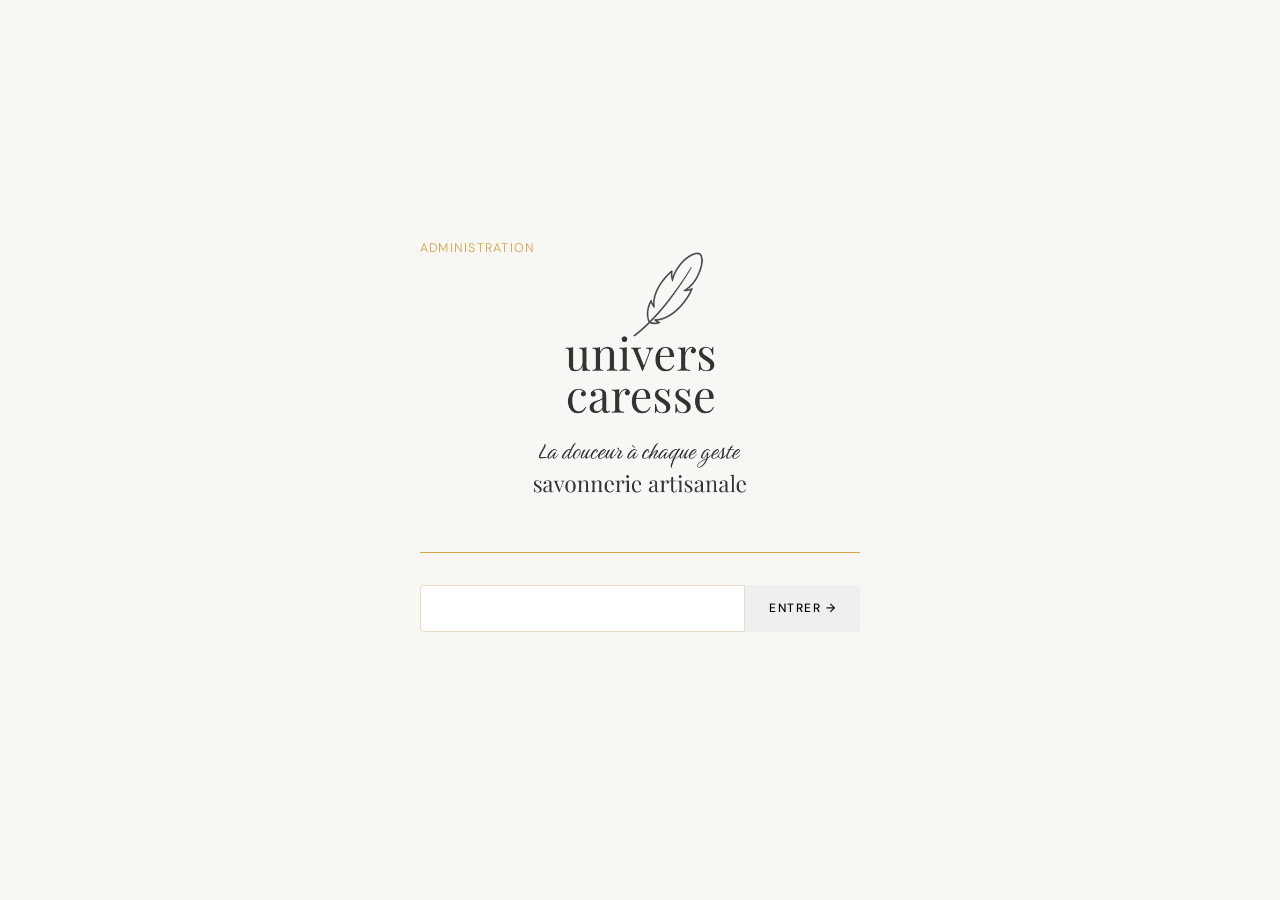
<file: admin/login.html>
<!DOCTYPE html>
<html lang="fr">
<head>
  <meta charset="UTF-8">
  <meta name="viewport" content="width=device-width, initial-scale=1">
  <link rel="icon" type="image/png" href="../Images/plume.png">
  <title>Connexion — Univers Caresse</title>
  <link rel="preconnect" href="https://fonts.googleapis.com">
  <link rel="preconnect" href="https://fonts.gstatic.com" crossorigin>
  <link href="https://fonts.googleapis.com/css2?family=Birthstone&family=DM+Sans:wght@300;400;500&family=Playfair+Display:ital,wght@0,400;0,600;1,400&display=swap" rel="stylesheet">
  <link rel="stylesheet" href="../css/style.css">
</head>
<body class="login-body">
  <div class="login-contenu">
    <div class="login-logo-wrap">
      <p class="login-admin-label">Administration</p>
      <img src="../Images/Logofinal.png" alt="Univers Caresse" class="hero-logo-img login-logo">
    </div>
    <div class="login-separateur"></div>
    <div class="login-champ">
      <div class="login-row">
        <input type="password" id="input-mdp" class="form-ctrl login-input">
        <button class="btn btn-hero login-btn" onclick="valider()">ENTRER →</button>
      </div>
      <p id="erreur-mdp" class="connexion-erreur"></p>
    </div>
  </div>
  
  <script>
    if (sessionStorage.getItem('uc_admin') === 'true') {
      window.location.href = '/univers-caresse/admin/';
    }
    function valider() {
      const mdp = document.getElementById('input-mdp').value;
      if (mdp === '2026') {
        sessionStorage.setItem('uc_admin', 'true');
        window.location.href = '/univers-caresse/admin/';
      } else {
        document.getElementById('erreur-mdp').textContent = 'Mot de passe incorrect.';
        document.getElementById('input-mdp').value = '';
        document.getElementById('input-mdp').focus();
      }
    }
    document.getElementById('input-mdp').addEventListener('keydown', e => {
      if (e.key === 'Enter') valider();
    });
  </script>
</body>
</html>
</file>
<file: css/style.css>
/* ═══════════════════════════════════════
   UNIVERS CARESSE — style.css
   Source unique — public + admin
   Mis à jour : 5 mars 2026
   ═══════════════════════════════════════ */

/* ═══════════════════════════════════════
   VARIABLES
   ═══════════════════════════════════════ */
   
:root {
  --primary:        #5a8a3a;
  --primary-dark:   #4a6e2e;
  --accent:         #d4a445;
  --danger:         #c44536;
  --blanc:          #f9f7f4;
  --beige:          #e8dcc8;
  --gris:           #8b8680;
  --gris-fonce:     #3d3b39;
  --logo:           #333333;
  --nav-h:          72px;
  --padding-page:   80px;
  --padding-mobile: 20px;

  /* PRIMARY */
  --primary-04:    rgba(90,138,58,0.04);
  --primary-05:     rgba(90,138,58,0.05);
  --primary-06:     rgba(90,138,58,0.06);
  --primary-08:     rgba(90,138,58,0.08);
  --primary-10:     rgba(90,138,58,0.10);
  --primary-12:     rgba(90,138,58,0.12);
  --primary-15:     rgba(90,138,58,0.15);
  --primary-16:     rgba(90,138,58,0.16);
  --primary-18:     rgba(90,138,58,0.18);
  --primary-20:     rgba(90,138,58,0.20);
  --primary-30:     rgba(90,138,58,0.30);
  --primary-40:     rgba(90,138,58,0.40);
  --primary-50:     rgba(90,138,58,0.50);
  --primary-60:     rgba(90,138,58,0.60);
  --primary-70:     rgba(90,138,58,0.70);
  --primary-75:     rgba(90,138,58,0.75);
  --primary-80:     rgba(90,138,58,0.80);
  --primary-85:     rgba(90,138,58,0.85);
  --primary-88:     rgba(90,138,58,0.88);
  --primary-90:     rgba(90,138,58,0.90);

  /* DANGER */
  --danger-06:      rgba(196,69,54,0.06);
  --danger-08:      rgba(196,69,54,0.08);
  --danger-10:      rgba(196,69,54,0.10);
  --danger-15:      rgba(196,69,54,0.15);
  --danger-16:      rgba(196,69,54,0.16);
  --danger-20:      rgba(196,69,54,0.20);
  --danger-30:      rgba(196,69,54,0.30);
  --danger-40:      rgba(196,69,54,0.40);
  --danger-50:      rgba(196,69,54,0.50);
  --danger-60:      rgba(196,69,54,0.60);
  --danger-70:      rgba(196,69,54,0.70);
  --danger-75:      rgba(196,69,54,0.75);
  --danger-80:      rgba(196,69,54,0.80);
  --danger-85:      rgba(196,69,54,0.85);
  --danger-88:      rgba(196,69,54,0.88);
  --danger-90:      rgba(196,69,54,0.90);

  /* ACCENT */
  --accent-08:      rgba(212,164,69,0.08);
  --accent-10:      rgba(212,164,69,0.10);
  --accent-12:      rgba(212,164,69,0.12);
  --accent-15:      rgba(212,164,69,0.15);
  --accent-20:      rgba(212,164,69,0.20);
  --accent-30:      rgba(212,164,69,0.30);
  --accent-40:      rgba(212,164,69,0.40);
  --accent-50:      rgba(212,164,69,0.50);
  --accent-60:      rgba(212,164,69,0.60);
  --accent-70:      rgba(212,164,69,0.70);
  --accent-75:      rgba(212,164,69,0.75);
  --accent-80:      rgba(212,164,69,0.80);
  --accent-85:      rgba(212,164,69,0.85);
  --accent-88:      rgba(212,164,69,0.88);
  --accent-90:      rgba(212,164,69,0.90);

  /* BEIGE */
  --beige-08:       rgba(232,220,200,0.08);
  --beige-10:       rgba(232,220,200,0.10);
  --beige-15:       rgba(232,220,200,0.15);
  --beige-20:       rgba(232,220,200,0.20);
  --beige-30:       rgba(232,220,200,0.30);
  --beige-40:       rgba(232,220,200,0.40);
  --beige-50:       rgba(232,220,200,0.50);
  --beige-60:       rgba(232,220,200,0.60);
  --beige-70:       rgba(232,220,200,0.70);
  --beige-75:       rgba(232,220,200,0.75);
  --beige-80:       rgba(232,220,200,0.80);
  --beige-85:       rgba(232,220,200,0.85);
  --beige-88:       rgba(232,220,200,0.88);
  --beige-90:       rgba(232,220,200,0.90);

  /* BLANC */
  --blanc-15:       rgba(249,247,244,0.15);
  --blanc-20:       rgba(249,247,244,0.20);
  --blanc-30:       rgba(249,247,244,0.30);
  --blanc-40:       rgba(249,247,244,0.40);
  --blanc-50:       rgba(249,247,244,0.50);
  --blanc-60:       rgba(249,247,244,0.60);
  --blanc-70:       rgba(249,247,244,0.70);
  --blanc-75:       rgba(249,247,244,0.75);
  --blanc-80:       rgba(249,247,244,0.80);
  --blanc-85:       rgba(249,247,244,0.85);
  --blanc-88:       rgba(249,247,244,0.88);
  --blanc-90:       rgba(249,247,244,0.90);
  --blanc-92:       rgba(249,247,244,0.92);

  /* BLANC PUR */
  --blanc-pur-15:   rgba(255,255,255,0.15);
  --blanc-pur-45:   rgba(255,255,255,0.45);
  --blanc-pur-50:   rgba(255,255,255,0.50);
  --blanc-pur-60:   rgba(255,255,255,0.60);
  --blanc-pur-65:   rgba(255,255,255,0.65);
  --blanc-pur-70:   rgba(255,255,255,0.70);
  --blanc-pur-75:   rgba(255,255,255,0.75);
  --blanc-pur-80:   rgba(255,255,255,0.80);
  --blanc-pur-85:   rgba(255,255,255,0.85);
  --blanc-pur-88:   rgba(255,255,255,0.88);
  --blanc-pur-90:   rgba(255,255,255,0.90);

  /* GRIS */
  --gris-08:        rgba(139,134,128,0.08);
  --gris-10:        rgba(139,134,128,0.10);
  --gris-15:        rgba(139,134,128,0.15);
  --gris-20:        rgba(139,134,128,0.20);
  --gris-30:        rgba(139,134,128,0.30);
  --gris-40:        rgba(139,134,128,0.40);
  --gris-50:        rgba(139,134,128,0.50);
  --gris-60:        rgba(139,134,128,0.60);
  --gris-70:        rgba(139,134,128,0.70);
  --gris-75:        rgba(139,134,128,0.75);
  --gris-80:        rgba(139,134,128,0.80);
  --gris-85:        rgba(139,134,128,0.85);
  --gris-88:        rgba(139,134,128,0.88);
  --gris-90:        rgba(139,134,128,0.90);

  /* GRIS FONCÉ */
  --gris-fonce-08:  rgba(61,59,57,0.08);
  --gris-fonce-10:  rgba(61,59,57,0.10);
  --gris-fonce-15:  rgba(61,59,57,0.15);
  --gris-fonce-20:  rgba(61,59,57,0.20);
  --gris-fonce-30:  rgba(61,59,57,0.30);
  --gris-fonce-40:  rgba(61,59,57,0.40);
  --gris-fonce-50:  rgba(61,59,57,0.50);
  --gris-fonce-60:  rgba(61,59,57,0.60);
  --gris-fonce-70:  rgba(61,59,57,0.70);
  --gris-fonce-75:  rgba(61,59,57,0.75);
  --gris-fonce-80:  rgba(61,59,57,0.80);
  --gris-fonce-85:  rgba(61,59,57,0.85);
  --gris-fonce-88:  rgba(61,59,57,0.88);
  --gris-fonce-90:  rgba(61,59,57,0.90);

  /* NOIR */
  --noir-08:        rgba(0,0,0,0.08);
  --noir-10:        rgba(0,0,0,0.10);
  --noir-15:        rgba(0,0,0,0.15);
  --noir-20:        rgba(0,0,0,0.20);
  --noir-30:        rgba(0,0,0,0.30);
  --noir-40:        rgba(0,0,0,0.40);
  --noir-50:        rgba(0,0,0,0.50);
  --noir-60:        rgba(0,0,0,0.60);
  --noir-70:        rgba(0,0,0,0.70);
  --noir-75:        rgba(0,0,0,0.75);
  --noir-80:        rgba(0,0,0,0.80);
  --noir-85:        rgba(0,0,0,0.85);
  --noir-88:        rgba(0,0,0,0.88);
  --noir-90:        rgba(0,0,0,0.90);
}

/* ═══════════════════════════════════════
   RESET
   ═══════════════════════════════════════ */
* { margin: 0; padding: 0; box-sizing: border-box; }
html { scroll-behavior: smooth; }
body {
  font-family: 'DM Sans', sans-serif;
  font-weight: 300;
  background: var(--blanc);
  color: var(--gris-fonce);
  overflow-x: hidden;
}

/* ═══════════════════════════════════════
   TYPOGRAPHIE
   ═══════════════════════════════════════ */
h1, h2, h3 { font-family: 'Playfair Display', serif; }
p { white-space: pre-line; }

/* ═══════════════════════════════════════
   NAVIGATION
   ═══════════════════════════════════════ */
nav {
  position: fixed; top: 0; left: 0; right: 0; z-index: 100;
  height: var(--nav-h);
display: flex; align-items: center; justify-content: flex-end;
  padding: 0 48px;
  background: rgba(249,247,244,0.92);
  backdrop-filter: blur(12px);
  border-bottom: none;
  transition: box-shadow 0.3s;
}
nav.scrolled { box-shadow: 0 2px 20px rgba(90,138,58,0.08); }

.nav-logo { display: flex; flex-direction: column; text-decoration: none; line-height: 1.1; }
.logo-nom { font-family: 'Playfair Display', serif; font-size: 1.2rem; font-weight: 600; color: var(--logo); letter-spacing: 0.04em; }
.logo-tagline { font-family: 'Birthstone', cursive; font-size: 0.95rem; color: var(--accent); line-height: 1.2; }
.logo-sub { font-family: 'Playfair Display', serif; font-size: 0.6rem; font-weight: 400; color: var(--gris); letter-spacing: 0.18em; text-transform: lowercase; }

.nav-links { display: flex; gap: 32px; list-style: none; margin-left: auto; }
.nav-links a {
  font-family: 'DM Sans', sans-serif;
  font-size: 0.78rem; letter-spacing: 0.1em; text-transform: uppercase;
  color: var(--gris); text-decoration: none; font-weight: 400;
  transition: color 0.2s; position: relative;
}
.nav-links a::after {
  content: ''; position: absolute; bottom: -4px; left: 0; right: 0;
  height: 1px; background: var(--accent);
  transform: scaleX(0); transition: transform 0.3s;
}
.nav-links a:hover { color: var(--primary); }
.nav-links a:hover::after { transform: scaleX(1); }
.nav-links a.active { color: var(--primary); }
.nav-links a.active::after { transform: scaleX(1); }

.nav-actions { display: flex; align-items: center; gap: 12px; margin-left: auto; }

.btn-connexion {
  font-family: 'DM Sans', sans-serif;
  font-size: 0.72rem; letter-spacing: 0.1em; text-transform: uppercase;
  padding: 8px 18px; border: 1px solid var(--beige);
  background: transparent; color: var(--gris); cursor: pointer; transition: all 0.2s;
}
.btn-connexion:hover { border-color: var(--primary); color: var(--primary); }
.btn-deconnexion { border-color: var(--danger); color: var(--danger); }
.btn-deconnexion:hover { background: var(--danger); color: white; border-color: var(--danger); }

.btn-nav-admin {
  font-family: 'DM Sans', sans-serif;
  font-size: 0.72rem; letter-spacing: 0.1em; text-transform: uppercase;
  padding: 8px 18px; border: 1px solid var(--beige);
  background: transparent; color: var(--gris); cursor: pointer; transition: all 0.2s;
  text-decoration: none; display: inline-flex; align-items: center;
}
.btn-nav-admin:hover { border-color: var(--primary); color: var(--primary); }

.nav-badge {
  font-family: 'DM Sans', sans-serif;
  font-size: 0.62rem; letter-spacing: 0.18em; text-transform: uppercase;
  background: var(--primary); color: white; padding: 4px 12px;
}

.burger { display: none; flex-direction: column; gap: 5px; background: none; border: none; cursor: pointer; padding: 4px; }
.burger span { display: block; width: 22px; height: 2px; background: var(--gris-fonce); transition: all 0.3s; }

/* ═══════════════════════════════════════
   MAIN & SPA
   ═══════════════════════════════════════ */
main { padding-top: var(--nav-h); }
.page-section { display: none; }
.page-section.active { display: block; }

/* ═══════════════════════════════════════
   ANIMATIONS
   ═══════════════════════════════════════ */
.fade-in { opacity: 0; transform: translateY(24px); transition: opacity 2s ease, transform 2s ease; }
.fade-in.visible { opacity: 1; transform: translateY(0); }
@keyframes fadeIn { to { opacity: 1; transform: none; } }

.mosaic-item { opacity: 1; }
.mosaic-soap-label { opacity: 0; transform: translateY(10px); transition: opacity 0.8s ease, transform 0.8s ease; }
.mosaic-item.visible .mosaic-soap-label { opacity: 1; transform: translateY(0); }
.delay-1 { animation-delay: 0.1s; }
.delay-2 { animation-delay: 0.2s; }
.delay-3 { animation-delay: 0.35s; }
.delay-4 { animation-delay: 0.5s; }
.delay-5 { animation-delay: 0.65s; }
@keyframes spin { to { transform: rotate(360deg); } }
@keyframes modalEntre {
  from { opacity: 0; transform: translateY(16px); }
  to   { opacity: 1; transform: none; }
}

/* ═══════════════════════════════════════
   BOUTONS
   ═══════════════════════════════════════ */
.btn {
  display: inline-flex; align-items: center; gap: 8px;
  font-family: 'DM Sans', sans-serif;
  font-size: 0.75rem; letter-spacing: 0.12em; text-transform: uppercase;
  font-weight: 500; cursor: pointer; border: none;
  padding: 11px 24px; transition: all 0.2s; text-decoration: none;
}
.btn-sm { padding: 7px 16px; font-size: 0.68rem; }

.btn-primary {
  display: inline-flex; align-items: center; gap: 10px;
  background: var(--primary); color: white; border: none;
  padding: 12px 28px; font-family: 'DM Sans', sans-serif;
  font-size: 0.78rem; letter-spacing: 0.12em; text-transform: uppercase;
  font-weight: 500; cursor: pointer; transition: background 0.2s;
}
.btn-primary:hover { background: var(--primary-dark); }

.btn-secondary {
  display: inline-flex; align-items: center; gap: 10px;
  background: rgba(90,138,58,0.1); color: var(--primary); border: none;
  padding: 12px 28px; font-family: 'DM Sans', sans-serif;
  font-size: 0.78rem; letter-spacing: 0.12em; text-transform: uppercase;
  font-weight: 500; cursor: pointer; transition: background 0.2s;
}
.btn-secondary:hover { background: rgba(90,138,58,0.18); }

.btn-danger {
  display: inline-flex; align-items: center; gap: 10px;
  background: var(--danger); color: white; border: none;
  padding: 12px 28px; font-family: 'DM Sans', sans-serif;
  font-size: 0.78rem; letter-spacing: 0.12em; text-transform: uppercase;
  font-weight: 500; cursor: pointer; transition: background 0.2s;
}
.btn-danger:hover { background: #a33528; }

.btn-accent {
  display: inline-flex; align-items: center; gap: 10px;
  background: var(--accent); color: white; border: none;
  padding: 12px 28px; font-family: 'DM Sans', sans-serif;
  font-size: 0.78rem; letter-spacing: 0.12em; text-transform: uppercase;
  font-weight: 500; cursor: pointer; transition: background 0.2s;
}
.btn-accent:hover { background: #b8892e; }

.btn-outline {
  background: transparent; color: var(--gris); border: 1px solid var(--beige);
}
.btn-outline:hover { border-color: var(--primary); color: var(--primary); }
.btn-icone { padding: 11px 14px; margin-left: auto !important; }

.btn-edit {
  background: rgba(90,138,58,0.08); color: var(--primary);
  padding: 6px 14px; font-size: 0.68rem;
  font-family: 'DM Sans', sans-serif; font-weight: 500;
  letter-spacing: 0.1em; text-transform: uppercase;
  border: none; cursor: pointer; transition: background 0.2s;
}
.btn-edit:hover { background: rgba(90,138,58,0.16); }

.btn-suppr {
  background: rgba(196,69,54,0.08); color: var(--danger);
  padding: 6px 14px; font-size: 0.68rem;
  font-family: 'DM Sans', sans-serif; font-weight: 500;
  letter-spacing: 0.1em; text-transform: uppercase;
  border: none; cursor: pointer; transition: background 0.2s;
}
.btn-suppr:hover { background: rgba(196,69,54,0.16); }

.btn-finaliser {
  background: var(--accent); color: white;
  font-family: 'DM Sans', sans-serif; font-size: 0.75rem;
  letter-spacing: 0.12em; text-transform: uppercase; font-weight: 500;
  padding: 11px 28px; border: none; cursor: pointer; transition: filter 0.2s;
}
.btn-finaliser:hover { filter: brightness(1.08); }

.btn-envoyer {
  display: inline-flex; align-items: center; gap: 12px;
  background: var(--primary); color: white; border: none;
  padding: 16px 40px; font-family: 'DM Sans', sans-serif;
  font-size: 0.78rem; letter-spacing: 0.15em; text-transform: uppercase;
  font-weight: 500; cursor: pointer; transition: background 0.2s, transform 0.2s;
}
.btn-envoyer:hover { background: var(--primary-dark); transform: translateY(-1px); }
.btn-envoyer svg { width: 16px; height: 16px; transition: transform 0.3s; }
.btn-envoyer:hover svg { transform: translateX(4px); }
.btn-envoyer:disabled { opacity: 0.6; cursor: not-allowed; transform: none; }

/* ═══════════════════════════════════════
   FORMULAIRES
   ═══════════════════════════════════════ */
.form-group { margin-bottom: 20px; }
.form-groupe { display: flex; flex-direction: column; gap: 6px; }

.form-label {
  font-family: 'DM Sans', sans-serif;
  font-size: 0.72rem; letter-spacing: 0.1em; text-transform: uppercase;
  color: var(--gris); display: block; margin-bottom: 8px; font-weight: 500;
}
.form-label span { color: var(--danger); }
.form-optionnel { font-weight: 300; text-transform: none; letter-spacing: 0; font-size: 0.68rem; color: var(--beige); }

.form-control, .form-ctrl {
  width: 100%; padding: 14px 14px 10px;
  font-family: 'DM Sans', sans-serif; font-size: 1rem; font-weight: 300;
  border: 1px solid var(--beige); background: white; color: var(--gris-fonce);
  outline: none; transition: border-color 0.2s; -webkit-appearance: none; appearance: none;
}
.form-control:focus, .form-ctrl:focus { border-color: var(--primary); }
textarea.form-control, textarea.form-ctrl { resize: vertical; min-height: 120px; line-height: 1.6; }
textarea.textarea-auto { resize: none; overflow: hidden; }
select.form-control, select.form-ctrl { cursor: pointer; }
.form-ctrl[readonly] { background: rgba(232,220,200,0.3); color: var(--gris); }

.form-erreur { font-family: 'DM Sans', sans-serif; font-size: 0.78rem; color: var(--danger); margin-bottom: 16px; }
.form-actions { display: flex; gap: 10px; margin-top: 24px; flex-wrap: wrap; }
.form-submit { margin-top: 8px; display: flex; align-items: center; gap: 16px; flex-wrap: wrap; }
.form-note { font-family: 'DM Sans', sans-serif; font-size: 0.72rem; color: var(--gris); font-weight: 300; }

.form-grille { display: grid; grid-template-columns: 1fr 1fr; gap: 16px 24px; }

.ingredient-rangee { display: flex; gap: 8px; align-items: center; margin-bottom: 8px; }
.ingredient-rangee .form-ctrl:first-child { flex: 1; }
.ingredient-rangee .form-ctrl:nth-child(2) { flex: 2; }
.ingredient-rangee .form-ctrl:nth-child(3) { width: 90px; flex: none; }
.checkboxes-groupe { display: flex; flex-wrap: wrap; gap: 8px 24px; padding: 8px 0; }
.checkboxes-groupe label { display: flex; align-items: center; gap: 6px; cursor: pointer; font-size: 0.95rem; }
.checkboxes-groupe input[type="checkbox"] { width: 16px; height: 16px; cursor: pointer; accent-color: var(--primary); }
.form-row-2 { display: grid; grid-template-columns: 1fr 1fr; gap: 16px; }
.col-plein { grid-column: 1 / -1; }
.col-petit { max-width: 120px; }
/* ═══════════════════════════════════════
   MESSAGES
   ═══════════════════════════════════════ */
.msg-zone { min-height: 0; }
.msg {
  padding: 12px 18px; margin-bottom: 16px;
  font-family: 'DM Sans', sans-serif; font-size: 0.84rem;
  display: flex; align-items: center; gap: 10px;
}
.msg-succes, #msg-succes {
  background: rgba(90,138,58,0.08); border-left: 3px solid var(--primary);
  color: var(--gris-fonce); padding: 20px 24px; margin-top: 20px;
  font-family: 'DM Sans', sans-serif; font-size: 0.88rem; line-height: 1.6; display: none;
}
.msg-erreur, #msg-erreur {
  background: rgba(196,69,54,0.06); border-left: 3px solid var(--danger);
  color: var(--gris-fonce); padding: 20px 24px; margin-top: 20px;
  font-family: 'DM Sans', sans-serif; font-size: 0.88rem; line-height: 1.6; display: none;
}

/* ═══════════════════════════════════════
   MODAL
   ═══════════════════════════════════════ */
.modal-overlay {
  display: none; position: fixed; inset: 0; z-index: 200;
  background: rgba(30,28,25,0.6); backdrop-filter: blur(4px);
  align-items: center; justify-content: center;
}
.modal-overlay.ouvert { display: flex; }

.modal-connexion {
  background: var(--blanc); padding: 48px 40px;
  width: 90%; max-width: 380px; position: relative;
  animation: modalEntre 0.3s ease;
}
.modal-fermer {
  position: absolute; top: 16px; right: 16px;
  background: rgba(255,255,255,0.85); border: none; cursor: pointer;
  color: var(--gris-fonce); font-size: 1rem; transition: all 0.2s;
  width: 32px; height: 32px; border-radius: 50%;
  display: flex; align-items: center; justify-content: center;
  z-index: 10;
}
.modal-fermer:hover { color: var(--gris-fonce); }
.modal-titre { font-family: 'Playfair Display', serif; font-size: 1.6rem; font-weight: 400; margin-bottom: 28px; color: var(--gris-fonce); }

.modal-produit {
  background: var(--blanc); max-width: 820px; width: 90%;
  max-height: min(88vh, 900px);
  display: grid; grid-template-columns: 1fr 2fr 1fr;
  overflow-y: auto;
  animation: modalEntre 0.35s ease;
}
.modal-visuel-hex { min-height: 320px; }
.modal-visuel-photo { min-height: 320px; position: relative; display: flex; align-items: center; justify-content: center; }
.modal-visuel-photo img { position: absolute; inset: 0; width: 100%; height: 100%; object-fit: cover; }
.modal-contenu { padding: 40px 32px; }
.modal-collection { font-family: 'DM Sans', sans-serif; font-size: 0.68rem; letter-spacing: 0.18em; text-transform: uppercase; color: var(--accent); margin-bottom: 10px; }
.modal-nom { font-family: 'Playfair Display', serif; font-size: 1.8rem; font-weight: 600; color: var(--gris-fonce); margin-bottom: 4px; }
.modal-ligne { font-family: 'DM Sans', sans-serif; font-size: 0.78rem; color: var(--gris); margin-bottom: 8px; font-weight: 300; }
.modal-desc-ligne { font-family: 'DM Sans', sans-serif; font-size: 0.78rem; color: var(--gris); margin-bottom: 20px; font-weight: 300; font-style: italic; }
.ligne-groupe { margin-bottom: 48px; }
.ligne-groupe-entete { margin-bottom: 24px; padding-bottom: 16px; border-bottom: 1px solid var(--beige); }
.ligne-groupe-nom { font-family: 'Playfair Display', serif; font-size: 1.3rem; font-weight: 400; color: var(--gris-fonce); margin-bottom: 8px; }
.ligne-groupe-desc { font-family: 'DM Sans', sans-serif; font-size: 0.88rem; line-height: 1.7; color: var(--gris); font-weight: 300; }
.modal-desc { font-family: 'DM Sans', sans-serif; font-size: 0.85rem; line-height: 1.85; color: var(--gris); font-weight: 300; margin-bottom: 24px; }
.modal-formats-titre { font-family: 'DM Sans', sans-serif; font-size: 0.68rem; letter-spacing: 0.15em; text-transform: uppercase; color: var(--gris); margin-bottom: 10px; }
.modal-formats { display: flex; gap: 8px; flex-wrap: wrap; margin-bottom: 24px; }
.modal-format { padding: 10px 18px; border: 1px solid var(--beige); cursor: pointer; font-family: 'DM Sans', sans-serif; font-size: 0.78rem; transition: all 0.2s; color: var(--gris); text-align: center; min-width: 80px; }
.modal-format:hover, .modal-format.selectionne { border-color: var(--primary); color: var(--primary); background: rgba(90,138,58,0.04); }
.modal-format-prix { font-family: 'Playfair Display', serif; font-size: 1rem; color: var(--primary); display: block; margin-top: 2px; }
.modal-cta { width: 100%; padding: 16px; background: var(--primary); color: white; border: none; font-family: 'DM Sans', sans-serif; font-size: 0.78rem; letter-spacing: 0.15em; text-transform: uppercase; cursor: pointer; transition: background 0.2s; font-weight: 500; }
.modal-cta:hover { background: var(--primary-dark); }

.modal-admin-overlay {
  display: none; position: fixed; inset: 0; z-index: 300;
  background: rgba(30,28,25,0.6); backdrop-filter: blur(4px);
  align-items: center; justify-content: center;
}
.modal-admin-overlay.ouvert { display: flex; }
.modal-admin { background: var(--blanc); max-width: 860px; width: 94%; max-height: 88vh; overflow-y: auto; animation: modalEntre 0.3s ease; }
.modal-admin-header { padding: 24px 32px; border-bottom: 1px solid var(--beige); display: flex; align-items: center; justify-content: space-between; gap: 16px; }
.modal-admin-titre { font-family: 'Playfair Display', serif; font-size: 1.3rem; color: var(--gris-fonce); }
.modal-admin-info { font-family: 'DM Sans', sans-serif; font-size: 0.78rem; color: var(--gris); margin-top: 2px; }
.modal-admin-body { padding: 28px 32px; }

/* ═══════════════════════════════════════
   CHARGEMENT / SPINNER
   ═══════════════════════════════════════ */
.chargement { text-align: center; padding: 80px 20px; font-family: 'DM Sans', sans-serif; color: var(--gris); font-size: 0.9rem; }
.chargement-spinner { width: 36px; height: 36px; border: 2px solid var(--beige); border-top-color: var(--primary); border-radius: 50%; animation: spin 0.8s linear infinite; margin: 0 auto 16px; }
.spinner { display: inline-block; width: 20px; height: 20px; border: 2px solid var(--beige); border-top-color: var(--primary); border-radius: 50%; animation: spin 0.8s linear infinite; margin-right: 10px; vertical-align: middle; }
.chargement-erreur { color: var(--gris); font-family: 'DM Sans', sans-serif; }

/* ═══════════════════════════════════════
   FOOTER
   ═══════════════════════════════════════ */
footer {
  background: url('../Images/fond.png') center center / cover no-repeat;
  color: var(--blanc-pur-75);
  padding: 28px var(--padding-page);
  display: flex; justify-content: space-between; align-items: center;
  font-family: 'DM Sans', sans-serif; font-size: 0.78rem; letter-spacing: 0.06em;
  position: relative;
}
footer::before {
  content: ''; position: absolute; inset: 0;
  background: var(--gris-fonce-60);
  z-index: 0;
}
footer > * { position: relative; z-index: 1; }
.footer-logo { font-family: 'Playfair Display', serif; font-size: 1.3rem; color: white; font-weight: 400; letter-spacing: 0.04em; }
.footer-tagline { font-family: 'Birthstone', cursive; font-size: 1.1rem; margin-top: 4px; color: var(--accent); }

/* ═══════════════════════════════════════
   HERO ACCUEIL PUBLIC
   ═══════════════════════════════════════ */
.hero { min-height: calc(100vh - var(--nav-h)); display: grid; grid-template-columns: 1fr 1fr; }
.hero-left { display: flex; flex-direction: column; justify-content: flex-start; align-items: stretch; padding: 24px 64px 80px 80px; position: relative; }
.hero-left::after { display: none; }
.hero-eyebrow { font-family: 'DM Sans', sans-serif; font-size: 0.7rem; letter-spacing: 0.25em; text-transform: uppercase; color: var(--accent); margin-bottom: 24px; font-weight: 500; min-height: 1.2rem; }
.hero-cta { display: flex; align-items: center; gap: 16px; background: var(--primary); color: white; padding: 16px 36px; font-size: 0.78rem; font-family: 'DM Sans', sans-serif; letter-spacing: 0.15em; text-transform: uppercase; text-decoration: none; font-weight: 500; transition: background 0.3s, transform 0.2s; }
.hero-cta:hover { background: var(--primary-dark); transform: translateY(-1px); }
.hero-cta svg { width: 16px; height: 16px; transition: transform 0.3s; }
.hero-cta:hover svg { transform: translateX(4px); }
.hero-stats { display: flex; justify-content: space-between; margin-top: 16px; padding-top: 16px; border-top: 1px solid var(--beige); width: 100%; max-width: 480px; margin-left: auto; margin-right: auto; }
.hero-stat { flex: 1; text-align: center; }
.hero-stat-num { font-family: 'Playfair Display', serif; font-size: 2.2rem; font-weight: 600; color: var(--primary); line-height: 1; }
.hero-stat-label { font-family: 'DM Sans', sans-serif; font-size: 0.7rem; letter-spacing: 0.1em; color: var(--gris); text-transform: uppercase; margin-top: 4px; }
.hero-right { position: relative; overflow: hidden; background: url('../Images/fond.png') center center / cover no-repeat; padding-bottom: 24px; }
.hero-logo-img { max-width: 325px; width: 100%; margin-bottom: 16px; display: block; margin-left: auto; margin-right: auto; }

.hero-mosaic { display: grid; grid-template-columns: 1fr 1fr; grid-template-rows: 1fr 1fr; height: 100%; gap: 16px; padding: 16px; }
.mosaic-item { overflow: hidden; position: relative; }
.mosaic-item:first-child { grid-row: span 2; }
.mosaic-soap { width: 100%; height: 100%; display: flex; align-items: center; justify-content: center; font-family: 'DM Sans', sans-serif; color: rgba(255,255,255,0.9); text-transform: uppercase; position: relative; overflow: hidden; transition: transform 0.6s; opacity: 0.82; }
.mosaic-soap:hover { transform: scale(1.03); }
.mosaic-soap-accent  { background: var(--accent);  height: 100%; }
.mosaic-soap-primary { background: var(--primary); height: 100%; }
.mosaic-soap-gris    { background: var(--gris);    height: 100%; }
.mosaic-soap-label { position: relative; z-index: 1; text-align: center; }
.mosaic-soap-name { font-size: 0.85rem; font-weight: 500; display: block; }
.mosaic-soap-col { font-size: 0.62rem; opacity: 0.75; letter-spacing: 0.12em; }

/* ═══════════════════════════════════════
   SECTION COLLECTIONS — ACCUEIL
   ═══════════════════════════════════════ */
.section-collections { padding: var(--padding-page); background: var(--blanc); }
.section-header { display: flex; align-items: baseline; gap: 24px; margin-bottom: 48px; }
.section-title { font-family: 'Playfair Display', serif; font-size: 2rem; font-weight: 400; color: var(--gris-fonce); }
.section-line { flex: 1; height: 1px; background: var(--beige); margin-top: 24px; }
.section-count { font-family: 'DM Sans', sans-serif; font-size: 0.72rem; letter-spacing: 0.15em; color: var(--accent); text-transform: uppercase; }

.collections-strip { display: grid; grid-template-columns: repeat(auto-fill, minmax(200px, 1fr)); gap: 2px; }
.collection-tile { aspect-ratio: 3/4; position: relative; overflow: hidden; cursor: pointer; background: var(--beige); text-decoration: none; display: block; }
.collection-tile-bg { position: absolute; inset: 0; transition: transform 0.6s ease; background: linear-gradient(135deg, var(--col-hex-1, var(--primary)) 0%, var(--col-hex-2, var(--primary-dark)) 100%); }
.collection-tile:hover .collection-tile-bg { transform: scale(1.05); }
.collection-tile-overlay { position: absolute; inset: 0; background: linear-gradient(to top, rgba(30,28,25,0.7) 0%, rgba(30,28,25,0.1) 60%, transparent 100%); }
.collection-tile-content { position: absolute; bottom: 0; left: 0; right: 0; padding: 20px 16px; }
.collection-tile-name { font-family: 'Playfair Display', serif; font-size: 1.2rem; font-weight: 600; color: white; letter-spacing: 0.03em; display: block; }
.collection-tile-slogan { font-family: 'DM Sans', sans-serif; font-size: 0.68rem; color: rgba(255,255,255,0.75); margin-top: 4px; display: block; letter-spacing: 0.04em; font-weight: 300; }

/* ═══════════════════════════════════════
   EN-TÊTE DE PAGE
   ═══════════════════════════════════════ */
.page-entete { padding: var(--padding-page) var(--padding-page) 56px; border-bottom: 1px solid var(--beige); display: flex; align-items: center; justify-content: space-between; gap: 40px; }
.page-entete-gauche { max-width: 560px; }
.page-entete-eyebrow { font-family: 'DM Sans', sans-serif; font-size: 0.7rem; letter-spacing: 0.25em; text-transform: uppercase; color: var(--accent); margin-bottom: 16px; font-weight: 500; }
.page-entete-titre { font-family: 'Playfair Display', serif; font-size: clamp(2.2rem, 3.5vw, 3.2rem); font-weight: 400; line-height: 1.1; color: var(--gris-fonce); }
.page-entete-titre em { font-style: italic; color: var(--primary); }
.page-entete-plume { width: 100px; opacity: 0.15; flex-shrink: 0; }

/* ═══════════════════════════════════════
   QUI SOMMES-NOUS
   ═══════════════════════════════════════ */
.page-hero { padding: var(--padding-page) var(--padding-page) 64px; border-bottom: 1px solid var(--beige); display: grid; grid-template-columns: 1fr 1fr; gap: 80px; align-items: center; }
.page-hero-eyebrow { font-family: 'DM Sans', sans-serif; font-size: 0.7rem; letter-spacing: 0.25em; text-transform: uppercase; color: var(--accent); margin-bottom: 20px; font-weight: 500; }
.page-hero-titre { font-family: 'Playfair Display', serif; font-size: clamp(2.5rem, 4vw, 4rem); font-weight: 400; line-height: 1.1; color: var(--gris-fonce); margin-bottom: 8px; }
.page-hero-titre em { font-style: italic; color: var(--primary); display: block; }
.page-hero-texte { font-family: 'DM Sans', sans-serif; font-size: 1rem; line-height: 1.9; color: var(--gris); font-weight: 300; margin-top: 28px; max-width: 480px; }
.page-hero-signature { font-family: 'Birthstone', cursive; font-size: 1.8rem; color: var(--accent); margin-top: 20px; margin-bottom: 4px; }
.page-hero-titre-signature { font-family: 'DM Sans', sans-serif; font-size: 0.72rem; letter-spacing: 0.15em; text-transform: uppercase; color: var(--gris); font-weight: 400; }
.page-hero-signature-bloc { margin-top: 24px; padding-top: 20px; border-top: 1px solid var(--beige); }
.page-hero-visuel { display: flex; align-items: center; justify-content: center; max-width: 480px; }
.page-hero-visuel-bg { width: 100%; aspect-ratio: 4/5; background: var(--beige); display: flex; align-items: center; justify-content: center; position: relative; overflow: hidden; }
.page-hero-visuel-bg img.photo-ambiance { width: 100%; height: 100%; object-fit: cover; position: absolute; inset: 0; }
.plume-deco { width: 180px; opacity: 0.25; position: relative; z-index: 1; }

.section-texte { padding: var(--padding-page); display: grid; grid-template-columns: 1fr 1fr; gap: 80px; align-items: start; }
.texte-principal p { font-family: 'DM Sans', sans-serif; font-size: 1rem; line-height: 1.9; color: var(--gris); font-weight: 300; margin-bottom: 24px; }
.texte-principal p:last-child { margin-bottom: 0; }
.valeur-item { padding: 28px 0; border-bottom: 1px solid var(--beige); }
.valeur-item:first-child { padding-top: 0; }
.valeur-item:last-child { border-bottom: none; }
.valeur-num { font-family: 'Playfair Display', serif; font-size: 2rem; font-weight: 600; color: var(--beige); line-height: 1; margin-bottom: 8px; }
.valeur-titre { font-family: 'Playfair Display', serif; font-size: 1.1rem; font-weight: 600; color: var(--gris-fonce); margin-bottom: 8px; }
.valeur-desc { font-family: 'DM Sans', sans-serif; font-size: 0.85rem; line-height: 1.7; color: var(--gris); font-weight: 300; }

.bandeau-citation { background: var(--primary); padding: 64px var(--padding-page); text-align: center; }
.citation-texte { font-family: 'Playfair Display', serif; font-size: clamp(1.4rem, 2.5vw, 2rem); font-weight: 400; font-style: italic; color: white; line-height: 1.5; max-width: 800px; margin: 0 auto 20px; }
.citation-source { font-family: 'DM Sans', sans-serif; font-size: 0.75rem; letter-spacing: 0.2em; text-transform: uppercase; color: rgba(255,255,255,0.65); }

.section-cta { padding: var(--padding-page); text-align: center; border-top: 1px solid var(--beige); }
.section-cta h2 { font-family: 'Playfair Display', serif; font-size: 2rem; font-weight: 400; color: var(--gris-fonce); margin-bottom: 16px; }
.section-cta p { font-family: 'DM Sans', sans-serif; font-size: 0.9rem; color: var(--gris); font-weight: 300; margin-bottom: 40px; }
.section-cta a { display: inline-flex; align-items: center; gap: 14px; background: var(--primary); color: white; padding: 16px 40px; font-size: 0.78rem; font-family: 'DM Sans', sans-serif; letter-spacing: 0.15em; text-transform: uppercase; text-decoration: none; font-weight: 500; transition: background 0.3s, transform 0.2s; }
.section-cta a:hover { background: var(--primary-dark); transform: translateY(-1px); }
.section-cta a svg { width: 16px; height: 16px; transition: transform 0.3s; }
.section-cta a:hover svg { transform: translateX(4px); }

/* ═══════════════════════════════════════
   BON À SAVOIR
   ═══════════════════════════════════════ */
.bonne-section { padding: 64px var(--padding-page); border-bottom: 1px solid var(--beige); }
.bonne-section:last-of-type { border-bottom: none; }
.bonne-section-titre { font-family: 'Playfair Display', serif; font-size: 1.5rem; font-weight: 600; color: var(--gris-fonce); margin-bottom: 32px; display: flex; align-items: center; gap: 16px; }
.bonne-section-titre::after { content: ''; flex: 1; height: 1px; background: var(--beige); }
.items-grille { display: grid; grid-template-columns: repeat(auto-fill, minmax(280px, 1fr)); gap: 24px; }
.info-card { background: white; padding: 28px 28px 28px 24px; border-left: 3px solid var(--primary); }
.info-card.accent { border-left-color: var(--accent); }
.info-card.neutre { border-left-color: var(--beige); }
.info-card-titre { font-family: 'DM Sans', sans-serif; font-size: 0.78rem; font-weight: 500; letter-spacing: 0.08em; text-transform: uppercase; color: var(--gris-fonce); margin-bottom: 10px; }
.info-card-texte { font-family: 'DM Sans', sans-serif; font-size: 0.88rem; line-height: 1.75; color: var(--gris); font-weight: 300; }
.note-allergenes { margin: 0 var(--padding-page) 64px; background: rgba(212,164,69,0.08); border: 1px solid rgba(212,164,69,0.3); padding: 28px 32px; display: flex; gap: 20px; align-items: flex-start; }
.note-allergenes-icone { width: 20px; height: 20px; flex-shrink: 0; margin-top: 2px; color: var(--accent); }
.note-allergenes-texte { font-family: 'DM Sans', sans-serif; font-size: 0.85rem; line-height: 1.7; color: var(--gris-fonce); font-weight: 300; }
.note-allergenes-texte strong { font-weight: 500; display: block; margin-bottom: 4px; }

/* ═══════════════════════════════════════
   CONTACT
   ═══════════════════════════════════════ */
.contact-grille { padding: 72px var(--padding-page) var(--padding-page); display: grid; grid-template-columns: 1fr 1.6fr; gap: 80px; align-items: start; }
.contact-info-titre { font-family: 'Playfair Display', serif; font-size: 1.4rem; font-weight: 400; color: var(--gris-fonce); margin-bottom: 24px; }
.contact-info-desc { font-family: 'DM Sans', sans-serif; font-size: 0.9rem; line-height: 1.8; color: var(--gris); font-weight: 300; margin-bottom: 40px; }
.contact-item { display: flex; gap: 16px; align-items: flex-start; padding: 20px 0; border-bottom: 1px solid var(--beige); }
.contact-item:first-of-type { border-top: 1px solid var(--beige); }
.contact-item-icone { width: 36px; height: 36px; background: rgba(90,138,58,0.08); display: flex; align-items: center; justify-content: center; flex-shrink: 0; margin-top: 2px; }
.contact-item-icone svg { width: 16px; height: 16px; color: var(--primary); }
.contact-item-label { font-family: 'DM Sans', sans-serif; font-size: 0.68rem; letter-spacing: 0.12em; text-transform: uppercase; color: var(--gris); font-weight: 500; margin-bottom: 4px; }
.contact-item-valeur { font-family: 'DM Sans', sans-serif; font-size: 0.9rem; color: var(--gris-fonce); font-weight: 300; }
.contact-item-valeur a { color: var(--primary); text-decoration: none; transition: color 0.2s; }
.contact-item-valeur a:hover { color: var(--primary-dark); }
.contact-delai { margin-top: 32px; padding: 20px 24px; background: rgba(90,138,58,0.06); border-left: 3px solid var(--primary); }
.contact-delai p { font-family: 'DM Sans', sans-serif; font-size: 0.82rem; line-height: 1.7; color: var(--gris); font-weight: 300; }
.contact-delai strong { font-weight: 500; color: var(--gris-fonce); }
.formulaire-titre { font-family: 'Playfair Display', serif; font-size: 1.4rem; font-weight: 400; color: var(--gris-fonce); margin-bottom: 32px; }

/* ═══════════════════════════════════════
   CATALOGUE PUBLIC
   ═══════════════════════════════════════ */
.catalogue-hero { padding: 56px var(--padding-page) 40px; border-bottom: 1px solid var(--beige); display: flex; align-items: flex-end; justify-content: space-between; }
.catalogue-title { font-family: 'Playfair Display', serif; font-size: 2.8rem; font-weight: 400; color: var(--gris-fonce); }
.catalogue-title span { color: var(--primary); font-style: italic; }
.catalogue-subtitle { font-family: 'DM Sans', sans-serif; font-size: 0.85rem; color: var(--gris); font-weight: 300; margin-top: 8px; }
.filtres-bar { padding: 20px var(--padding-page); display: flex; gap: 8px; flex-wrap: wrap; align-items: center; border-bottom: 1px solid var(--beige); background: var(--blanc); }
.filtre-label { font-family: 'DM Sans', sans-serif; font-size: 0.7rem; letter-spacing: 0.15em; text-transform: uppercase; color: var(--gris); margin-right: 8px; font-weight: 500; }
.filtre-btn { padding: 7px 18px; font-size: 0.72rem; letter-spacing: 0.08em; border: 1px solid var(--beige); background: transparent; color: var(--gris); cursor: pointer; font-family: 'DM Sans', sans-serif; text-transform: uppercase; transition: all 0.2s; font-weight: 400; }
.filtre-btn:hover { border-color: var(--primary); color: var(--primary); }
.filtre-btn.actif { background: var(--primary); border-color: var(--primary); color: white; }
.catalogue-body { padding: 48px var(--padding-page) 80px; }
.collection-section { margin-bottom: 72px; }
.collection-section.masquee { display: none; }
.collection-entete { display: grid; grid-template-columns: 1fr 340px; gap: 48px; margin-bottom: 36px; padding-bottom: 28px; border-bottom: 1px solid var(--beige); align-items: start; }
.collection-entete-nom { font-family: 'Playfair Display', serif; font-size: 2.2rem; font-weight: 400; color: var(--gris-fonce); margin-bottom: 4px; }
.collection-entete-slogan { font-family: 'Playfair Display', serif; font-size: 0.95rem; font-style: italic; color: var(--accent); margin-bottom: 14px; }
.collection-entete-desc { font-family: 'DM Sans', sans-serif; font-size: 0.85rem; line-height: 1.8; color: var(--gris); font-weight: 300; max-width: 560px; }
.collection-entete-visuel { aspect-ratio: 4/5; overflow: hidden; position: relative; }
.collection-entete-bg { width: 100%; aspect-ratio: 4/5; background: linear-gradient(135deg, color-mix(in srgb, var(--col-hex) 80%, transparent), color-mix(in srgb, var(--col-hex) 53%, transparent)); display: flex; align-items: center; justify-content: center; position: relative; overflow: hidden; }
.collection-entete-bg img { width: 100%; height: 100%; object-fit: cover; position: absolute; inset: 0; }
.entete-visuel-placeholder { font-family: 'Playfair Display', serif; font-size: 1.1rem; color: rgba(255,255,255,0.6); font-style: italic; letter-spacing: 0.06em; text-align: center; position: relative; z-index: 1; }
.produits-grille { display: grid; grid-template-columns: repeat(auto-fill, minmax(220px, 1fr)); gap: 24px; }
.carte-produit { background: white; cursor: pointer; transition: transform 0.3s, box-shadow 0.3s; }
.carte-produit:hover { transform: translateY(-6px); box-shadow: 0 16px 40px rgba(90,138,58,0.12); }
.carte-visuel { aspect-ratio: 1; position: relative; overflow: hidden; }
.carte-couleur { width: 100%; height: 100%; display: flex; align-items: center; justify-content: center; transition: transform 0.5s; position: relative; background: var(--col-hex); }
.carte-produit:hover .carte-couleur { transform: scale(1.04); }
.carte-couleur img { width: 100%; height: 100%; object-fit: cover; position: absolute; inset: 0; }
.carte-couleur-dot { position: absolute; bottom: 12px; right: 12px; width: 24px; height: 24px; border-radius: 50%; border: 2px solid var(--blanc-pur-60); background: var(--col-hex); }

.carte-infos { padding: 16px 16px 18px; background: color-mix(in srgb, var(--col-hex) 90%, transparent); }
.carte-photo-placeholder { position: absolute; inset: 0; display: flex; flex-direction: column; align-items: center; justify-content: center; gap: 8px; color: rgba(255,255,255,0.5); font-family: 'DM Sans', sans-serif; font-size: 0.62rem; letter-spacing: 0.1em; text-transform: uppercase; }
.carte-photo-placeholder svg { width: 26px; height: 26px; opacity: 0.4; }

.carte-infos.carte-infos-clair .carte-collection-badge,
.recette-infos.carte-infos-clair .recette-badge { color: var(--blanc-pur-75); }
.carte-infos.carte-infos-clair .carte-nom,
.recette-infos.carte-infos-clair .recette-nom { color: var(--blanc); }
.carte-infos.carte-infos-clair .carte-ligne,
.recette-infos.carte-infos-clair .recette-ligne { color: var(--blanc-pur-70); }
.carte-infos.carte-infos-clair .carte-prix,
.recette-infos.carte-infos-clair .recette-prix { color: var(--blanc); }
.carte-infos.carte-infos-clair .carte-bas { border-top-color: var(--blanc-pur-30); }

.carte-infos.carte-infos-fonce .carte-collection-badge,
.recette-infos.carte-infos-fonce .recette-badge { color: rgba(0,0,0,0.55); }
.carte-infos.carte-infos-fonce .carte-nom,
.recette-infos.carte-infos-fonce .recette-nom { color: rgba(0,0,0,0.85); }
.carte-infos.carte-infos-fonce .carte-ligne,
.recette-infos.carte-infos-fonce .recette-ligne { color: rgba(0,0,0,0.55); }
.carte-infos.carte-infos-fonce .carte-prix,
.recette-infos.carte-infos-fonce .recette-prix { color: rgba(0,0,0,0.85); }
.carte-collection-badge { display: inline-block; font-family: 'DM Sans', sans-serif; font-size: 0.6rem; letter-spacing: 0.12em; text-transform: uppercase; color: var(--accent); margin-bottom: 6px; font-weight: 500; }
.carte-nom { font-family: 'DM Sans', sans-serif; font-size: 1rem; font-weight: 500; color: var(--gris-fonce); margin-bottom: 4px; line-height: 1.2; }
.carte-ligne { font-family: 'DM Sans', sans-serif; font-size: 0.72rem; color: var(--gris); margin-bottom: 12px; font-weight: 300; }
.carte-bas { display: flex; align-items: center; justify-content: space-between; padding-top: 10px; border-top: 1px solid var(--beige); }
.carte-prix { font-family: 'Playfair Display', serif; font-size: 1.2rem; font-weight: 600; color: var(--primary); }
.carte-formats { display: flex; gap: 4px; flex-wrap: wrap; }
.carte-format-tag { padding: 3px 7px; font-family: 'DM Sans', sans-serif; font-size: 0.6rem; letter-spacing: 0.06em; border: 1px solid var(--beige); color: var(--gris); text-transform: uppercase; }

/* ═══════════════════════════════════════
   ADMIN — LAYOUT
   ═══════════════════════════════════════ */
.admin-layout { display: flex; padding-top: var(--nav-h); height: 100vh; overflow: hidden; }
.admin-contenu { flex: 1; margin-left: 0; padding: 48px 56px; min-width: 0; box-sizing: border-box; height: calc(100vh - var(--nav-h)); overflow-y: auto; }
.section-admin { display: none; }
.section-admin.visible { display: block; }
/* ═══════════════════════════════════════
   ADMIN — SIDEBAR
   ═══════════════════════════════════════ */
#burger-admin { display: flex; }
.sidebar { position: fixed; top: var(--nav-h); right: 0; left: auto; width: 220px; height: calc(100vh - var(--nav-h)); transform: translateX(100%); z-index: 90; background: var(--blanc); box-shadow: -4px 0 20px rgba(0,0,0,0.08); overflow-y: auto; }
.sidebar.ouvert { transform: translateX(0); }
.sidebar-overlay { display: none; position: fixed; inset: 0; background: rgba(30,28,25,0.4); z-index: 89; top: var(--nav-h); }
.sidebar-overlay.visible { display: block; }
.sidebar-groupe { margin-bottom: 4px; }
.sidebar-titre { font-family: 'DM Sans', sans-serif; font-size: 0.62rem; letter-spacing: 0.2em; text-transform: uppercase; color: var(--gris); padding: 14px 24px 6px; font-weight: 500; }
.sidebar-lien { display: block; padding: 9px 24px; font-family: 'DM Sans', sans-serif; font-size: 0.82rem; font-weight: 300; color: var(--gris); text-decoration: none; cursor: pointer; border: none; background: none; width: 100%; text-align: right; transition: all 0.15s; border-left: 3px solid transparent; }
.sidebar-lien:hover { background: rgba(90,138,58,0.05); color: var(--primary); }
.sidebar-lien.actif { background: rgba(90,138,58,0.08); color: var(--primary); border-left-color: var(--primary); font-weight: 500; }
.sidebar-lien.bientot { color: var(--beige); cursor: default; font-style: italic; }
.sidebar-lien.bientot:hover { background: none; color: var(--beige); }

.sidebar-sep { height: 1px; background: var(--beige); margin: 10px 24px; }

/* ═══════════════════════════════════════
   ADMIN — EN-TÊTE DE PAGE
   ═══════════════════════════════════════ */
.page-titre { font-family: 'Playfair Display', serif; font-size: 2rem; font-weight: 400; color: var(--gris-fonce); }
.page-titre em { font-style: italic; color: var(--primary); }
.page-sous-titre { font-family: 'DM Sans', sans-serif; font-size: 0.78rem; color: var(--gris); margin-top: 4px; letter-spacing: 0.04em; }

/* ═══════════════════════════════════════
   ADMIN — ACCUEIL
   ═══════════════════════════════════════ */
.accueil-admin { display: grid; grid-template-columns: 1fr 1fr; height: calc(100vh - var(--nav-h)); margin: -48px -56px -48px -56px; overflow: hidden; }
.accueil-gauche { display: flex; flex-direction: column; align-items: center; justify-content: center; text-align: center; padding: 24px 40px; border-right: 1px solid var(--beige); gap: 4px; overflow: hidden; }
.accueil-logo { max-width: 220px; width: 60%; height: auto; margin-bottom: 8px; }
.accueil-bonjour { font-family: 'Birthstone', cursive; font-size: 2.5rem; color: var(--accent); line-height: 1; align-self: center; letter-spacing: 0.05em; }
.accueil-chantal { font-family: 'Playfair Display', serif; font-size: 1.6rem; color: var(--primary); font-weight: 400; line-height: 1; margin-bottom: 0; align-self: center; }
.accueil-droite { display: grid; grid-template-columns: 1fr 1fr; grid-template-rows: 1fr 1fr; height: 100%; background: url('../Images/fond.png') center center / cover no-repeat; gap: 16px; padding: 16px; box-sizing: border-box; overflow: hidden; }
.accueil-grande-tuile { display: flex; flex-direction: row; align-items: stretch; height: 100%; gap: 2px; min-height: 0; }
.accueil-grande-tuile-vert       { background: var(--primary-70); }
.accueil-grande-tuile-jaune      { background: var(--accent-70); }
.accueil-grande-tuile-gris       { background: var(--gris-70); }
.accueil-grande-tuile-gris-fonce { background: var(--gris-fonce-70); }
.accueil-tuile { display: flex; flex-direction: column; align-items: center; justify-content: center; gap: 10px; font-family: 'DM Sans', sans-serif; font-size: 0.68rem; font-weight: 500; letter-spacing: 0.22em; text-transform: uppercase; color: white; cursor: pointer; border: none; transition: filter 0.4s ease; flex: 1; background: transparent; }
.accueil-tuile:hover { filter: brightness(1.08); }
.accueil-tuile:disabled { opacity: 0.4; cursor: default; filter: none; }
.tuile-icone { width: 36px; height: 36px; display: block; transition: transform 0.4s ease; }
.tuile-icone svg { width: 100%; height: 100%; }
.accueil-tuile:hover:not(:disabled) .tuile-icone { transform: translateY(-3px); }
.tuile-nom { position: relative; z-index: 1; }
.tuile-nom::after { content: ''; display: block; width: 20px; height: 1px; background: rgba(255,255,255,0.45); margin: 8px auto 0; transition: width 0.3s ease; }
.accueil-tuile-collections { background: var(--primary-70); }
.accueil-tuile-recettes    { background: var(--accent-70); }
.accueil-tuile-achats      { background: var(--gris-70); }
.accueil-tuile-stock       { background: var(--primary-50); }
.accueil-tuile-inventaire  { background: var(--gris-fonce-70); }
.accueil-tuile-factures    { background: var(--accent-50); }
.accueil-tuile-liste       { background: var(--primary-40); }
.accueil-tuile-divers      { background: var(--gris-50); }

/* ═══════════════════════════════════════
   ADMIN — FORM PANEL
   ═══════════════════════════════════════ */
.form-panel { display: none; background: white; border: 1px solid var(--beige); margin-bottom: 32px; overflow: hidden; }
.form-panel.visible { display: block; }
.form-panel-header { padding: 20px 28px 16px; border-bottom: 1px solid var(--beige); background: rgba(232,220,200,0.2); display: flex; align-items: center; gap: 16px; }
.form-panel-titre { font-family: 'Playfair Display', serif; font-size: 1.1rem; font-weight: 400; color: var(--gris-fonce); flex: 1; }
.form-body { padding: 28px 28px 28px; }
.form-body .form-actions { padding-top: 28px; padding-bottom: 28px; border-bottom: 1px solid var(--beige); }
 

/* ═══════════════════════════════════════
   ADMIN — TABLEAU
   ═══════════════════════════════════════ */
.tableau-wrap { overflow-x: auto; }
table { width: 100%; border-collapse: collapse; }
thead tr { border-bottom: 2px solid var(--beige); }
th { text-align: left; padding: 10px 16px; font-family: 'DM Sans', sans-serif; font-size: 0.62rem; letter-spacing: 0.15em; text-transform: uppercase; color: var(--gris); font-weight: 500; }
td { padding: 14px 16px; border-bottom: 1px solid rgba(232,220,200,0.4); font-family: 'DM Sans', sans-serif; font-size: 0.84rem; }
tr:hover td { background: rgba(232,220,200,0.15); }
tr.cliquable { cursor: pointer; }
.td-numero { font-weight: 500; font-family: 'Playfair Display', serif; }
.td-date { color: var(--gris); font-size: 0.82rem; }
.td-prix { color: var(--primary); font-weight: 500; font-family: 'Playfair Display', serif; }
.td-actions { display: flex; gap: 6px; flex-wrap: wrap; }

/* ═══════════════════════════════════════
   ADMIN — BADGES
   ═══════════════════════════════════════ */
.badge-collection { display: inline-block; font-family: 'DM Sans', sans-serif; font-size: 0.62rem; letter-spacing: 0.1em; text-transform: uppercase; padding: 3px 10px; font-weight: 500; background: rgba(212,164,69,0.12); color: var(--accent); }
.badge-statut-ok { font-family: 'DM Sans', sans-serif; font-size: 0.65rem; letter-spacing: 0.1em; text-transform: uppercase; padding: 3px 10px; font-weight: 500; background: rgba(90,138,58,0.1); color: var(--primary); }
.facture-totaux { padding: 16px 0; border-top: 1px solid var(--beige); margin-top: 8px; }
.facture-total-ligne { display: flex; justify-content: space-between; font-family: 'DM Sans', sans-serif; font-size: 0.88rem; color: var(--gris); padding: 4px 0; }
.facture-total-final { font-family: 'Playfair Display', serif; font-size: 1.2rem; color: var(--primary); font-weight: 500; border-top: 1px solid var(--beige); margin-top: 8px; padding-top: 8px; }
.badge-statut-cours { font-family: 'DM Sans', sans-serif; font-size: 0.65rem; letter-spacing: 0.1em; text-transform: uppercase; padding: 3px 10px; font-weight: 500; background: rgba(212,164,69,0.12); color: var(--accent); }

/* ═══════════════════════════════════════
   ADMIN — CARTES COLLECTIONS
   ═══════════════════════════════════════ */
.collections-grille { display: grid; grid-template-columns: repeat(auto-fill, minmax(200px, 1fr)); gap: 3px; margin-bottom: 32px; }
.collection-carte { position: relative; aspect-ratio: 3/4; overflow: hidden; background: var(--beige); }
.collection-carte-bg { position: absolute; inset: 0; transition: transform 0.5s ease; }
.collection-carte:hover .collection-carte-bg { transform: scale(1.04); }
.collection-carte-overlay { position: absolute; inset: 0; background: linear-gradient(to top, rgba(30,28,25,0.75) 0%, rgba(30,28,25,0.1) 55%, transparent 100%); }
.collection-carte-contenu { position: absolute; bottom: 0; left: 0; right: 0; padding: 20px 18px;margin-left: auto; }
.collection-carte-nom { font-family: 'Playfair Display', serif; font-size: 1.15rem; font-weight: 600; color: white; letter-spacing: 0.03em; display: block; margin-bottom: 4px; }
.collection-carte-slogan { font-family: 'DM Sans', sans-serif; font-size: 0.65rem; color: rgba(255,255,255,0.7); display: block; letter-spacing: 0.04em; font-weight: 300; }
.collection-carte-actions { position: absolute; top: 12px; right: 12px; display: flex; flex-direction: column; gap: 6px; opacity: 0; transition: opacity 0.2s; }
.collection-carte:hover .collection-carte-actions { opacity: 1; }
.carte-btn { font-family: 'DM Sans', sans-serif; font-size: 0.65rem; letter-spacing: 0.1em; text-transform: uppercase; padding: 6px 12px; border: none; cursor: pointer; font-weight: 500; }
.carte-btn-edit { background: rgba(255,255,255,0.88); color: var(--primary); }
.carte-btn-edit:hover { background: white; }
.carte-btn-suppr { background: rgba(196,69,54,0.88); color: white; }
.carte-btn-suppr:hover { background: var(--danger); }
.collection-lignes-liste { margin-top: 12px; display: flex; flex-direction: column; gap: 6px; }
.collection-ligne-item { display: flex; align-items: center; gap: 8px; background: rgba(255,255,255,0.15); padding: 6px 10px; border-radius: 2px; }
.collection-ligne-nom { color: white; font-family: 'DM Sans', sans-serif; font-size: 0.85rem; font-weight: 500; flex: 1; }
.collection-ligne-format { color: rgba(255,255,255,0.7); font-family: 'DM Sans', sans-serif; font-size: 0.75rem; }
.collection-ligne-actions { display: flex; gap: 4px; margin-left: 8px; }
.photo-preview { width: 120px; height: 120px; object-fit: cover; border-radius: 6px; display: block; margin-top: 8px; }

.couleur-apercu { width: 32px; height: 32px; border: 1px solid var(--beige); display: inline-block; vertical-align: middle; margin-left: 8px; background: var(--beige); }
.btn-ajouter-ingredient { margin-top: 8px; }
.text-right { text-align: right; }
.mt-24 { margin-top: 24px; }
.factures-compte { font-family: 'DM Sans', sans-serif; font-size: 0.78rem; color: var(--gris); margin-left: auto; }
.filtres-bar { display: flex; gap: 12px; flex-wrap: wrap; margin-bottom: 24px; align-items: center; }
.filtre-select { width: auto; min-width: 180px; }
.filtre-recherche { width: auto; min-width: 200px; }
.fiche-grille { display: grid; grid-template-columns: repeat(auto-fill, minmax(180px, 1fr)); gap: 16px; margin-bottom: 24px; }
.fiche-visuel { display: flex; gap: 16px; margin-bottom: 24px; align-items: flex-start; }
.fiche-visuel-photo { width: 180px; height: 180px; object-fit: cover; flex-shrink: 0; }
.fiche-visuel-hex { width: 180px; height: 180px; flex-shrink: 0; }
.fiche-champ { display: flex; flex-direction: column; gap: 4px; }
.fiche-label { font-family: 'DM Sans', sans-serif; font-size: 0.75rem; text-transform: uppercase; letter-spacing: 0.08em; color: var(--gris); }
.fiche-valeur { font-family: 'DM Sans', sans-serif; font-size: 0.95rem; color: var(--gris-fonce); }
.fiche-section-titre { font-family: 'Playfair Display', serif; font-size: 1rem; color: var(--gris-fonce); margin: 24px 0 8px; border-bottom: 1px solid var(--beige); padding-bottom: 6px; }
.fiche-texte { font-family: 'DM Sans', sans-serif; font-size: 0.9rem; color: var(--gris-fonce); white-space: pre-line; }
.fiche-ingredients { display: flex; flex-direction: column; gap: 6px; }
.fiche-ingredient { display: flex; justify-content: space-between; padding: 6px 0; border-bottom: 1px solid var(--beige); font-family: 'DM Sans', sans-serif; font-size: 0.9rem; }
.fiche-ing-nom { color: var(--gris-fonce); }
.fiche-ing-qte { color: var(--gris); }
.fiche-vide { color: var(--gris); font-family: 'DM Sans', sans-serif; font-size: 0.9rem; }












/* ═══════════════════════════════════════
   ADMIN — CARTES RECETTES
   ═══════════════════════════════════════ */
.recettes-grille { display: block; }
.recette-cartes-grille { display: grid; grid-template-columns: repeat(auto-fill, minmax(220px, 1fr)); gap: 24px; }
.recette-carte { background: white; transition: transform 0.3s, box-shadow 0.3s; position: relative; display: flex; flex-direction: column; }
.recette-carte:hover { transform: translateY(-5px); box-shadow: 0 16px 40px rgba(90,138,58,0.1); }
.recette-visuel { aspect-ratio: 1; position: relative; overflow: hidden; flex-shrink: 0; }
.recette-couleur { width: 100%; height: 100%; display: flex; align-items: center; justify-content: center; transition: transform 0.5s; background: var(--col-hex, var(--gris)); position: relative; overflow: hidden; }
.recette-couleur img { width: 100%; height: 100%; object-fit: cover; position: absolute; inset: 0; }
.recette-couleur-overlay { position: absolute; inset: 0; pointer-events: none; background: linear-gradient(to top, color-mix(in srgb, var(--col-hex) 56%, transparent) 0%, color-mix(in srgb, var(--col-hex) 10%, transparent) 20%, transparent 35%); }
.recette-carte:hover .recette-couleur { transform: scale(1.04); }
.recette-photo-placeholder { position: absolute; inset: 0; display: flex; flex-direction: column; align-items: center; justify-content: center; gap: 8px; color: rgba(255,255,255,0.45); font-family: 'DM Sans', sans-serif; font-size: 0.62rem; letter-spacing: 0.1em; text-transform: uppercase; }
.recette-photo-placeholder svg { width: 26px; height: 26px; opacity: 0.4; }
.recette-dot { position: absolute; bottom: 12px; right: 12px; width: 26px; height: 26px; border-radius: 50%; border: 2px solid var(--blanc-pur-50); background: var(--col-hex, var(--gris)); }
.recette-section-collection { margin-bottom: 56px; }
.recette-collection-titre { font-family: 'Playfair Display', serif; font-size: 1.8rem; font-weight: 400; color: var(--gris-fonce); margin-bottom: 24px; padding-bottom: 16px; border-bottom: 1px solid var(--beige); }
.recette-section-ligne { margin-bottom: 40px; }
.recette-ligne-titre { font-family: 'DM Sans', sans-serif; font-size: 0.78rem; letter-spacing: 0.15em; text-transform: uppercase; color: var(--gris); margin-bottom: 16px; font-weight: 500; }
.recette-carte-actions { position: absolute; top: 10px; right: 10px; display: flex; gap: 6px; opacity: 0; transition: opacity 0.2s; }
.recette-carte:hover .recette-carte-actions { opacity: 1; }
.recette-infos { padding: 16px 18px 18px; background: var(--col-hex); }
.recette-badge { display: inline-block; font-family: 'DM Sans', sans-serif; font-size: 0.6rem; letter-spacing: 0.12em; text-transform: uppercase; color: var(--accent); margin-bottom: 6px; font-weight: 500; }
.recette-statut-badge { display: inline-block; font-family: 'DM Sans', sans-serif; font-size: 0.6rem; letter-spacing: 0.1em; text-transform: uppercase; padding: 2px 8px; font-weight: 500; margin-left: 6px; }
.recette-statut-public { background: rgba(90,138,58,0.1); color: var(--primary); }
.recette-statut-test { background: rgba(212,164,69,0.12); color: var(--accent); }
.recette-statut-droite { margin-left: auto; }
.recette-nom { font-family: 'Playfair Display', serif; font-size: 1.1rem; font-weight: 600; color: var(--gris-fonce); margin-bottom: 4px; line-height: 1.2; min-height: calc(1.1rem * 1.2 * 2); }
.recette-ligne { font-family: 'DM Sans', sans-serif; font-size: 0.73rem; color: var(--gris); margin-bottom: 12px; font-weight: 300; }
.recette-bas { display: flex; align-items: center; justify-content: space-between; padding-top: 10px; border-top: 1px solid var(--beige); }
.recette-prix { font-family: 'Playfair Display', serif; font-size: 1.2rem; font-weight: 600; color: var(--primary); }
.recette-format { font-family: 'DM Sans', sans-serif; font-size: 0.62rem; letter-spacing: 0.06em; padding: 3px 8px; border: 1px solid var(--beige); color: var(--gris); }

/* ═══════════════════════════════════════
   ADMIN — INVENTAIRE
   ═══════════════════════════════════════ */
.inv-section { margin-bottom: 20px; margin-top: 16px; }
.inv-header { display: flex; align-items: center; gap: 12px; margin-bottom: 8px; width: 100%; }
.inv-titre { font-family: 'Playfair Display', serif; font-size: 1.1rem; font-weight: 400; color: var(--gris-fonce); font-style: italic; white-space: nowrap; }
.inv-line { flex: 1; height: 1px; background: var(--beige); min-width: 0; }
.inv-total { text-align: right; padding: 12px 0; border-top: 2px solid var(--beige); margin-top: 8px; }
.inv-total-label { font-family: 'DM Sans', sans-serif; font-size: 0.65rem; letter-spacing: 0.15em; text-transform: uppercase; color: var(--gris); }
.inv-total-montant { font-family: 'Playfair Display', serif; font-size: 2rem; color: var(--primary); }
.td-ing-nom { font-weight: 500; }
.td-ing-nom-suite { font-weight: 300; }
.td-ing-fourn { color: var(--gris); font-size: 0.8rem; }
.td-ing-fourn-meilleur { color: var(--primary); font-size: 0.8rem; font-weight: 500; }
.td-ing-format { color: var(--gris); font-size: 0.78rem; }
.td-ing-valeur { color: var(--primary); font-weight: 500; }

/* ═══════════════════════════════════════
   ADMIN — FACTURES
   ═══════════════════════════════════════ */
.facture-active-banner { background: white; border: 1px solid var(--beige); border-left: 4px solid var(--primary); padding: 16px 24px; margin-bottom: 24px; display: flex; justify-content: space-between; align-items: center; flex-wrap: wrap; gap: 12px; }
.facture-active-titre { font-family: 'Playfair Display', serif; font-size: 1.1rem; color: var(--gris-fonce); }
.facture-active-info { font-family: 'DM Sans', sans-serif; font-size: 0.78rem; color: var(--gris); margin-top: 2px; }
.facture-sous-total { font-family: 'Playfair Display', serif; font-size: 1.6rem; color: var(--primary); }
.facture-sous-total-label { font-family: 'DM Sans', sans-serif; font-size: 0.65rem; letter-spacing: 0.1em; text-transform: uppercase; color: var(--gris); text-align: right; }
.finalisation-panel { background: white; border: 1px solid var(--beige); padding: 28px; margin-top: 24px; }
.finalisation-titre { font-family: 'Playfair Display', serif; font-size: 1.1rem; margin-bottom: 20px; color: var(--gris-fonce); }
.total-final-row { display: flex; align-items: center; gap: 32px; margin-top: 20px; flex-wrap: wrap; }
.total-final-montant { font-family: 'Playfair Display', serif; font-size: 2rem; color: var(--gris-fonce); }
.total-final-label { font-family: 'DM Sans', sans-serif; font-size: 0.65rem; letter-spacing: 0.12em; text-transform: uppercase; color: var(--gris); }

/* ═══════════════════════════════════════
   ADMIN — WIZARD
   ═══════════════════════════════════════ */
.wizard-etapes { display: flex; align-items: center; margin-top: 20px;  margin-bottom: 40px; }
.wizard-etape { display: flex; flex-direction: column; align-items: center; gap: 8px; }
.wizard-cercle { width: 36px; height: 36px; border-radius: 50%; border: 2px solid var(--beige); background: var(--blanc); color: var(--gris); font-family: 'DM Sans', sans-serif; font-size: 0.82rem; font-weight: 500; display: flex; align-items: center; justify-content: center; transition: all 0.3s; }
.wizard-label { font-family: 'DM Sans', sans-serif; font-size: 0.65rem; letter-spacing: 0.12em; text-transform: uppercase; color: var(--gris); transition: color 0.3s; }
.wizard-etape.active .wizard-cercle { border-color: var(--primary); background: var(--primary); color: white; }
.wizard-etape.active .wizard-label { color: var(--primary); font-weight: 500; }
.wizard-etape.complete .wizard-cercle { border-color: var(--primary); background: rgba(90,138,58,0.1); color: var(--primary); }
.wizard-trait { flex: 1; height: 1px; background: var(--beige); margin: 0 12px; margin-bottom: 24px; }

/* ═══════════════════════════════════════
   ADMIN — ÉTATS
   ═══════════════════════════════════════ */
.vide { text-align: center; padding: 64px 20px; }
.vide-titre { font-family: 'Playfair Display', serif; font-size: 1.3rem; color: var(--gris); margin-bottom: 8px; font-style: italic; }
.vide-desc { font-family: 'DM Sans', sans-serif; font-size: 0.8rem; color: var(--beige); }
.section-bientot { text-align: center; padding: 80px 20px; border: 1px dashed var(--beige); }
.section-bientot h2 { font-family: 'Playfair Display', serif; font-size: 1.6rem; color: var(--gris); margin-bottom: 12px; font-weight: 400; font-style: italic; }
.section-bientot p { font-family: 'DM Sans', sans-serif; font-size: 0.82rem; color: var(--beige); }

/* ═══════════════════════════════════════
   ADMIN — ACCÈS REFUSÉ
   ═══════════════════════════════════════ */
.acces-refuse { display: none; position: fixed; inset: 0; background: var(--blanc); z-index: 400; align-items: center; justify-content: center; flex-direction: column; gap: 20px; text-align: center; }
.acces-refuse.visible { display: flex; }
.acces-refuse-titre { font-family: 'Playfair Display', serif; font-size: 2rem; color: var(--gris); font-style: italic; }
.acces-refuse-desc { font-family: 'DM Sans', sans-serif; font-size: 0.85rem; color: var(--gris); }

/* ═══════════════════════════════════════
   ADMIN — NAV DROPDOWNS
   ═══════════════════════════════════════ */
.nav-admin-links { display: none; }

@media (min-width: 1024px) {
   .nav-admin-links {
    display: flex;
    gap: 4px;
    list-style: none;
    margin-left: auto;
  }

  .nav-admin-item {
    position: relative;
  }

  .nav-admin-btn {
    font-family: 'DM Sans', sans-serif;
    font-size: 0.75rem;
    letter-spacing: 0.1em;
    text-transform: uppercase;
    color: var(--gris);
    background: none;
    border: none;
    cursor: pointer;
    padding: 8px 14px;
    display: flex;
    align-items: center;
    gap: 6px;
    transition: color 0.2s;
    font-weight: 400;
  }
  .nav-admin-btn:hover { color: var(--primary); }
  .nav-admin-btn svg { width: 10px; height: 10px; transition: transform 0.2s; }
  .nav-admin-item.ouvert .nav-admin-btn svg { transform: rotate(180deg); }

.nav-dropdown {
    display: none;
    position: absolute;
    top: 100%;
    left: 0;
    padding-top: 8px;
    background: var(--blanc);
    border: 1px solid var(--beige);
    box-shadow: 0 8px 24px rgba(30,28,25,0.08);
    min-width: 180px;
    z-index: 150;
  }
  .nav-admin-item.ouvert .nav-dropdown { display: block; }

  .nav-dropdown-item {
    display: block;
    width: 100%;
    padding: 11px 20px;
    font-family: 'DM Sans', sans-serif;
    font-size: 0.78rem;
    color: var(--gris);
    background: none;
    border: none;
    text-align: left;
    cursor: pointer;
    transition: all 0.15s;
    border-left: 3px solid transparent;
    font-weight: 300;
  }
  .nav-dropdown-item:hover {
    background: rgba(90,138,58,0.05);
    color: var(--primary);
    border-left-color: var(--primary);
  }
  .nav-dropdown-item.bientot {
    color: var(--beige);
    cursor: default;
    font-style: italic;
  } 
  .nav-dropdown-item.bientot:hover {
    background: none;
    color: var(--beige);
    border-left-color: transparent;
  }
}
  
/* ═══════════════════════════════════════
   RESPONSIVE
   ═══════════════════════════════════════ */

@media (max-width: 900px) {
  nav { background: none; box-shadow: none; border: none; backdrop-filter: none; }
  nav .nav-actions { display: none; }
 .burger-flottant {
    display: flex;
    position: fixed; top: 16px; right: 24px; z-index: 200;
    width: 48px; height: 48px; border-radius: 50%;
    background: var(--primary); border: none;
    align-items: center; justify-content: center;
    box-shadow: 0 4px 16px var(--noir-30);
    transition: transform 0.3s, opacity 0.3s;
    flex-direction: column; gap: 5px; padding: 0;
  }
  .burger-flottant span { background: white; }
  .burger-flottant.cache-scroll { opacity: 0; pointer-events: none; transform: translateY(-16px); }
  #filtres-bar.cache-scroll { opacity: 0; pointer-events: none; transform: translateY(-100%); }
  .nav-links { display: none; }
  .nav-links.ouvert {
    display: flex; flex-direction: column;
    position: fixed; top: 80px; right: 24px;
    width: 220px; background: var(--blanc); padding: 20px var(--padding-mobile);
    border: 1px solid var(--beige);
    box-shadow: 0 8px 32px var(--noir-15);
    gap: 16px; z-index: 201;
  }


  .hero { grid-template-columns: 1fr; }
  .hero-right { min-height: 280px; }
 .hero-left { padding: 48px var(--padding-mobile); align-items: center; }
.hero-eyebrow { text-align: left; }
.hero-cta { width: 100%; max-width: 100%; justify-content: center; }
  .hero-left::after { display: none; }

  .section-collections { padding: 48px var(--padding-mobile); }
  .page-entete { padding: 48px var(--padding-mobile) 40px; flex-direction: column; gap: 16px; }
  .page-entete-plume { display: none; }
  .page-hero { grid-template-columns: 1fr; padding: 48px var(--padding-mobile); gap: 40px; }
  .page-hero-visuel-bg { aspect-ratio: 3/2; }
  .section-texte { grid-template-columns: 1fr; padding: 48px var(--padding-mobile); gap: 48px; }
  .bandeau-citation { padding: 48px var(--padding-mobile); }
  .section-cta { padding: 48px var(--padding-mobile); }
  .bonne-section { padding: 48px var(--padding-mobile); }
  .note-allergenes { margin: 0 var(--padding-mobile) 48px; }
  .contact-grille { grid-template-columns: 1fr; padding: 48px var(--padding-mobile); gap: 48px; }
  .form-row-2 { grid-template-columns: 1fr; }
  .catalogue-hero { padding: 40px var(--padding-mobile) 28px; flex-direction: column; gap: 12px; }
  .filtres-bar { padding: 14px var(--padding-mobile); }
  .catalogue-body { padding: 28px var(--padding-mobile) 60px; }
  .collection-entete { grid-template-columns: 1fr; }
  .collection-entete-visuel { display: none; }

.modal-produit { grid-template-columns: 1fr 2fr; grid-template-rows: auto auto; max-height: 90vh; overflow-y: auto; }
  .modal-visuel-hex { min-height: 320px; grid-column: 1; grid-row: 1; }
  .modal-visuel-photo { min-height: 320px; grid-column: 2; grid-row: 1; }
  .modal-visuel-photo img { object-fit: cover; object-position: center center; }
  .modal-contenu { grid-column: 1 / -1; grid-row: 2; }

  .admin-contenu { padding: 24px var(--padding-mobile); }
  .accueil-admin { grid-template-columns: 1fr; margin: -24px calc(-1 * var(--padding-mobile)); }
  .accueil-gauche { padding: 48px 24px; border-right: none; border-bottom: 1px solid var(--beige); }
  .accueil-tuile { min-height: 130px; }
  .form-grille { grid-template-columns: 1fr; }
  .col-plein { grid-column: 1; }
  .recettes-grille { grid-template-columns: repeat(auto-fill, minmax(160px, 1fr)); gap: 16px; }
  .collections-grille { grid-template-columns: repeat(auto-fill, minmax(160px, 1fr)); }
  .total-final-row { flex-direction: column; align-items: flex-start; }

  footer { padding: 32px var(--padding-mobile); flex-direction: column; gap: 16px; text-align: center; }
}

@media (orientation: landscape) and (max-width: 1180px) {
  .modal-produit { grid-template-columns: 1fr 1fr; max-height: 100vh; overflow-y: auto; }
  .modal-visuel-hex { min-height: 100vh; grid-column: 1; grid-row: 1; }
  .modal-visuel-photo { min-height: 100vh; grid-column: 1; grid-row: 1; }
  .modal-contenu { grid-column: 2; grid-row: 1; overflow-y: auto; max-height: 100vh; }
}

@media (max-width: 480px) {
  .recettes-grille { grid-template-columns: 1fr 1fr; gap: 12px; }
  .collections-grille { grid-template-columns: 1fr 1fr; }
  .td-actions { flex-direction: column; }
  table { font-size: 0.78rem; }
  th, td { padding: 10px 8px; }
}
 

/* ═══════════════════════════════════════
   ADMIN — FICHE COLLECTION
   ═══════════════════════════════════════ */
.fiche-collection-bandeau {
  padding: 20px 24px;
  border-radius: 2px;
  margin-bottom: 20px;
}
.fiche-collection-bandeau .form-panel-titre { color: var(--gris-fonce); font-size: 1.3rem; display: block; }
.fiche-collection-slogan { color: var(--gris);font-family: 'DM Sans', sans-serif; font-size: 0.82rem; display: block; margin-top: 4px; }
.fiche-collection-desc { font-family: 'DM Sans', sans-serif; font-size: 0.88rem; color: var(--gris); line-height: 1.7; margin-bottom: 24px; }
.fiche-collection-extras-wrap { display: flex; align-items: center; gap: 12px; margin-bottom: 16px; }
.fiche-collection-couleur { width: 80px; height: 80px; border-radius: 6px; flex-shrink: 0; display: flex; align-items: center; justify-content: center; font-family: 'DM Sans', sans-serif; font-size: 1.5rem; font-weight: 700; color: rgba(255,255,255,0.8); }
.fiche-collection-photo img { width: 80px; height: 80px; object-fit: cover; border-radius: 6px; }
.fiche-ligne-item { display: flex; align-items: flex-start; justify-content: space-between; gap: 16px; padding: 16px 0; border-bottom: 1px solid var(--beige); cursor: pointer; }
.fiche-ligne-item:last-child { border-bottom: none; }
.fiche-ligne-info { flex: 1; }
.fiche-ligne-nom { font-family: 'DM Sans', sans-serif; font-size: 0.88rem; font-weight: 500; color: var(--gris-fonce); display: block; }
.fiche-ligne-format { font-family: 'DM Sans', sans-serif; font-size: 0.75rem; color: var(--gris); display: block; margin-top: 2px; }
.fiche-ligne-desc { font-family: 'DM Sans', sans-serif; font-size: 0.78rem; color: var(--gris); margin-top: 6px; line-height: 1.6; }
.collection-carte-lignes { display: flex; flex-wrap: wrap; gap: 4px; margin-bottom: 8px; }
.collection-carte-lignes-haut { position: absolute; top: 12px; left: 12px; right: 12px; display: flex; flex-direction: column; align-items: flex-start; gap: 4px; z-index: 1; }
.collection-carte-ligne-tag { font-family: 'DM Sans', sans-serif; font-size: 0.62rem; letter-spacing: 0.08em; color: #fff; background: rgba(0,0,0,0.3); padding: 2px 8px; display: block; width: fit-content;}
.section-label { font-family: 'DM Sans', sans-serif; font-size: 0.72rem; letter-spacing: 0.15em; text-transform: uppercase; color: var(--gris); margin-bottom: 12px; padding-bottom: 8px; border-bottom: 1px solid var(--beige); }


/* ═══════════════════════════════════════
   ADMIN — TOAST
   ═══════════════════════════════════════ */


.toast { position: fixed; top: 50%; left: 50%; transform: translate(-50%, -50%) scale(0.9); background: var(--gris-fonce); color: var(--blanc); padding: 16px 32px; border-radius: 8px; font-family: 'DM Sans', sans-serif; font-size: 1rem; z-index: 9999; opacity: 0; transition: opacity 0.3s, transform 0.3s; pointer-events: none; }
.toast.visible { opacity: 1; transform: translate(-50%, -50%) scale(1); }
.toast.toast-succes { background: var(--primary); }
.toast.toast-erreur { background: var(--danger); }


/* ═══════════════════════════════════════
   ADMIN — écran de connexion

   ═══════════════════════════════════════ */
.ecran-connexion { position: fixed; top: 0; left: 0; width: 100%; height: 100%; background: var(--blanc); display: none; align-items: center; justify-content: center; z-index: 99999; }
.ecran-connexion.visible { display: flex; }
.cache { display: none !important; }
.connexion-boite { display: flex; flex-direction: column; align-items: center; gap: 16px; width: 300px; padding: 48px 40px; background: white; border-radius: 12px; box-shadow: 0 4px 24px rgba(0,0,0,0.08); }
.connexion-logo { width: 80px; margin-bottom: 8px; }
.connexion-titre { font-family: 'Playfair Display', serif; font-size: 1.4rem; color: var(--gris-fonce); letter-spacing: 0.05em; }
.connexion-erreur { color: var(--danger); font-size: 0.85rem; min-height: 20px; }
.login-body { min-height: 100vh; display: flex; align-items: center; justify-content: center; background: var(--blanc); }
.login-contenu { display: flex; flex-direction: column; align-items: center; padding: var(--padding-page); max-width: 600px; width: 100%; }
.login-logo-wrap { position: relative; display: flex; justify-content: center; width: 100%; margin-bottom: 8px; }
.login-admin-label { position: absolute; top: 0; left: 0; font-family: 'DM Sans', sans-serif; font-size: 0.78rem; letter-spacing: 0.1em; text-transform: uppercase; color: var(--accent); }
.login-logo { width: 220px; }
.login-separateur { width: 100%; height: 1px; background: var(--accent); margin: 32px 0; }
.login-champ { display: flex; flex-direction: column; gap: 8px; width: 100%; }
.login-row { display: flex; gap: 0; width: 100%; }
.login-row .login-input { flex: 1; border-radius: 4px 0 0 4px; }
.login-row .login-btn { border-radius: 0 4px 4px 0; white-space: nowrap; }
.connexion-erreur { color: var(--danger); font-size: 0.85rem; min-height: 20px; }



/* ═══════════════════════════════════════
  truc

   ═══════════════════════════════════════ */

.citation-guillemet { color: white; }

/* ═══════════════════════════════════════
   SECTIONS ÉDUCATIVES — PUBLIC
   ═══════════════════════════════════════ */
.edu-sous-section-panel { display: none; }
.edu-sous-section-panel.active { display: block; }

.edu-photo {
  width: 100%; height: 100%;
  display: flex; flex-direction: column;
  align-items: center; justify-content: center;
  gap: 12px; padding: 24px; text-align: center;
}
.edu-photo svg { width: 32px; height: 32px; color: var(--gris); opacity: 0.4; }
.edu-photo-legende { font-family: 'DM Sans', sans-serif; font-size: 0.7rem; letter-spacing: 0.08em; text-transform: uppercase; color: var(--gris); opacity: 0.6; line-height: 1.6; }

.edu-pager { display: flex; align-items: center; gap: 16px; }
.edu-pager-num { font-family: 'DM Sans', sans-serif; font-size: 0.78rem; letter-spacing: 0.12em; color: var(--gris); font-weight: 400; }
.edu-pager-btn { background: none; border: none; cursor: pointer; color: var(--gris); display: flex; align-items: center; padding: 4px; transition: color 0.2s; }
.edu-pager-btn:hover { color: var(--primary); }
.edu-pager-btn svg { width: 16px; height: 16px; }
.edu-accroche { font-family: 'DM Sans', sans-serif; font-size: 0.88rem; color: var(--gris); font-weight: 300; margin-top: 8px; }
.edu-nav { padding: 32px var(--padding-page); display: flex; justify-content: space-between; align-items: center; border-top: 1px solid var(--beige); }
.edu-nav-btn { font-family: 'DM Sans', sans-serif; font-size: 0.72rem; letter-spacing: 0.12em; text-transform: uppercase; color: var(--gris); display: flex; align-items: center; gap: 10px; transition: color 0.2s; font-weight: 400; background: none; border: none; cursor: pointer; }
.edu-nav-btn:hover { color: var(--primary); }
.edu-nav-btn svg { width: 16px; height: 16px; transition: transform 0.2s; flex-shrink: 0; }
.edu-nav-btn.suivant:hover svg { transform: translateX(4px); }
.edu-nav-btn.precedent:hover svg { transform: translateX(-4px); }

.edu-niveaux { display: flex; flex-direction: column; }
.edu-niveau { padding: 28px 32px; border-bottom: 1px solid var(--beige); display: grid; grid-template-columns: 80px 1fr; gap: 24px; align-items: start; }
.edu-niveau:last-child { border-bottom: none; }
.edu-niveau-pct { font-family: 'Playfair Display', serif; font-size: 2rem; color: var(--primary); line-height: 1; }
.edu-niveau-label { font-family: 'DM Sans', sans-serif; font-size: 0.68rem; letter-spacing: 0.12em; text-transform: uppercase; color: var(--gris); font-weight: 500; margin-top: 4px; }
.edu-niveau-texte { font-family: 'DM Sans', sans-serif; font-size: 0.88rem; line-height: 1.75; color: var(--gris); font-weight: 300; margin-bottom: 12px; }

.edu-types-grille { display: grid; grid-template-columns: repeat(auto-fill, minmax(260px, 1fr)); gap: 2px; }
.edu-type-peau { padding: 28px 24px; background: white; border-top: 3px solid var(--beige); }
.edu-type-peau:nth-child(1) { border-top-color: var(--primary); }
.edu-type-peau:nth-child(2) { border-top-color: var(--accent); }
.edu-type-peau:nth-child(3) { border-top-color: var(--gris); }
.edu-type-peau:nth-child(4) { border-top-color: var(--primary-dark); }
.edu-type-peau:nth-child(5) { border-top-color: var(--danger); }
.edu-type-titre { font-family: 'Playfair Display', serif; font-size: 1.1rem; font-weight: 600; color: var(--gris-fonce); margin-bottom: 16px; }
.edu-type-label { font-family: 'DM Sans', sans-serif; font-size: 0.62rem; letter-spacing: 0.15em; text-transform: uppercase; color: var(--gris); font-weight: 500; margin-bottom: 6px; margin-top: 12px; display: block; }
.edu-type-texte { font-family: 'DM Sans', sans-serif; font-size: 0.82rem; line-height: 1.7; color: var(--gris); font-weight: 300; }
.edu-type-liens { margin-top: 14px; display: flex; flex-wrap: wrap; gap: 6px; }

.edu-lien { font-family: 'DM Sans', sans-serif; font-size: 0.68rem; letter-spacing: 0.08em; text-transform: uppercase; color: var(--primary); padding: 5px 12px; border: 1px solid rgba(90,138,58,0.3); font-weight: 400; transition: all 0.2s; display: inline-block; }
.edu-lien:hover { background: var(--primary); color: white; border-color: var(--primary); }

.edu-besoins { display: grid; grid-template-columns: repeat(auto-fill, minmax(180px, 1fr)); gap: 2px; }
.edu-besoin { padding: 24px 20px; background: white; }
.edu-besoin-titre { font-family: 'DM Sans', sans-serif; font-size: 0.68rem; letter-spacing: 0.15em; text-transform: uppercase; color: var(--primary); font-weight: 500; margin-bottom: 10px; padding-bottom: 10px; border-bottom: 1px solid var(--beige); }
.edu-besoin-texte { font-family: 'DM Sans', sans-serif; font-size: 0.82rem; line-height: 1.7; color: var(--gris); font-weight: 300; margin-bottom: 12px; }

.edu-checklists { display: grid; grid-template-columns: 1fr 1fr; gap: 24px; }
.edu-checklist { padding: 24px 28px 24px 24px; border-left: 3px solid var(--primary); background: white; }
.edu-checklist.non { border-left-color: var(--danger); }
.edu-checklist-titre { font-family: 'DM Sans', sans-serif; font-size: 0.72rem; letter-spacing: 0.12em; text-transform: uppercase; font-weight: 500; color: var(--primary); margin-bottom: 16px; }
.edu-checklist.non .edu-checklist-titre { color: var(--danger); }
.edu-checklist-liste { list-style: none; display: flex; flex-direction: column; gap: 10px; }
.edu-checklist-liste li { font-family: 'DM Sans', sans-serif; font-size: 0.85rem; line-height: 1.5; color: var(--gris); font-weight: 300; }

.edu-liens { display: flex; }

/* ─── MAINTENANCE ─── */
#page-maintenance { position: fixed; top: 0; left: 0; right: 0; bottom: 0; background: var(--blanc); z-index: 9999; display: flex; align-items: center; justify-content: center; padding: 40px 24px; }
.maintenance-contenu { text-align: center; max-width: 560px; }
.maintenance-logo { width: 64px; margin-bottom: 32px; opacity: 0.7; }
.maintenance-titre { font-family: 'Playfair Display', serif; font-size: 2.2rem; color: var(--noir); margin-bottom: 24px; font-weight: 600; }
.maintenance-texte { font-family: 'DM Sans', sans-serif; font-size: 1rem; line-height: 1.8; color: var(--gris); font-weight: 300; margin-bottom: 12px; }
.maintenance-signature { font-family: 'Playfair Display', serif; font-style: italic; font-size: 1rem; color: var(--primary); margin-top: 32px; }
</file>
